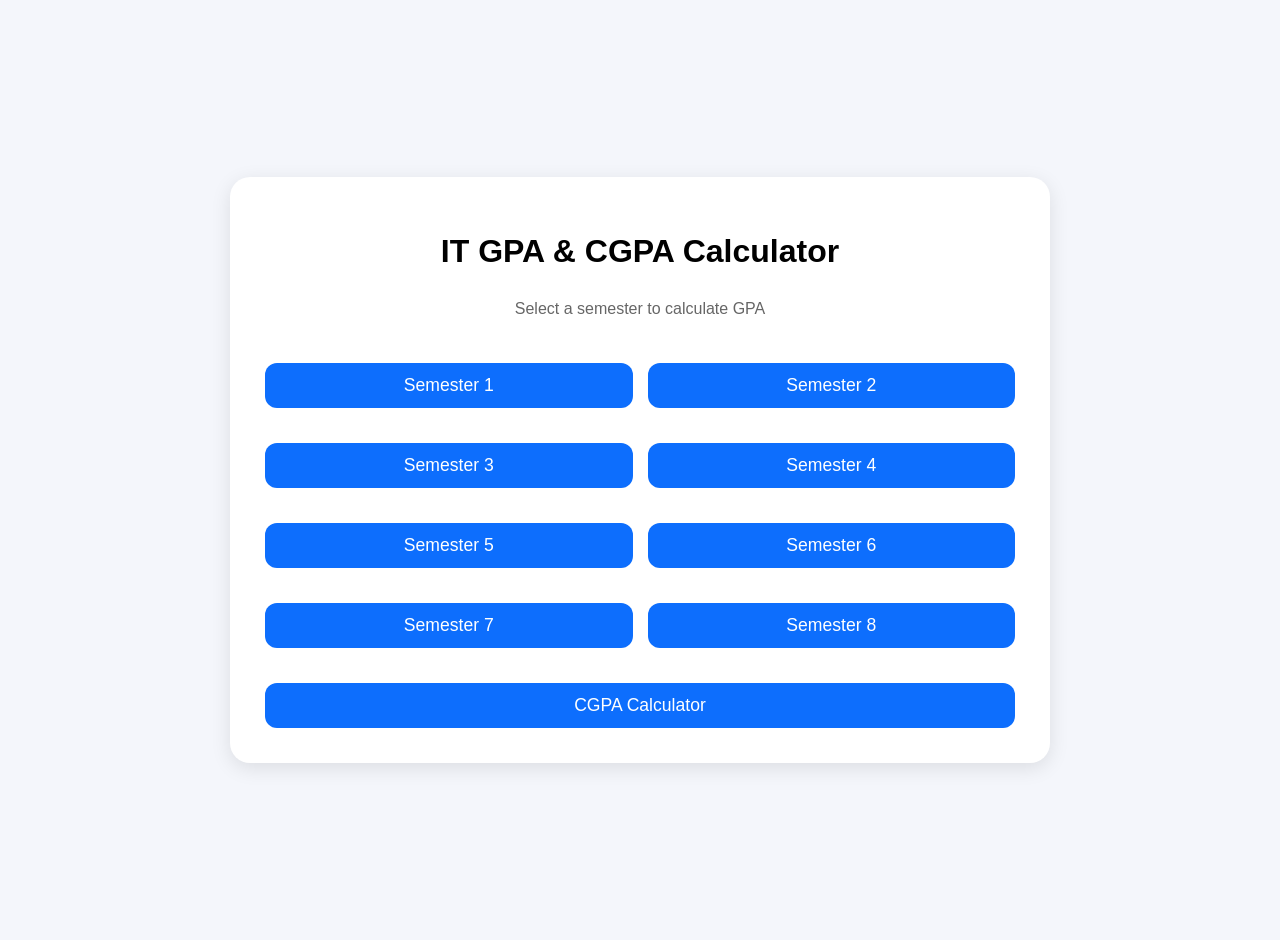
<file: index.html>
<!DOCTYPE html>
<html lang="en">

<head>
    <meta charset="UTF-8">
    <meta name="viewport" content="width=device-width, initial-scale=1.0">
    <title>IT GPA Calculator</title>

    <link rel="stylesheet" href="styles.css">
</head>

<body>

    <div class="gpa-container">

        <div class="gpa-card">

            <h1>IT GPA & CGPA Calculator</h1>

            <p class="subtitle">
                Select a semester to calculate GPA
            </p>

            <div class="button-grid">

                <a href="itsem1.html">
                    <button>Semester 1</button>
                </a>

                <a href="itsem2.html">
                    <button>Semester 2</button>
                </a>

                <a href="itsem3.html">
                    <button>Semester 3</button>
                </a>

                <a href="itsem4.html">
                    <button>Semester 4</button>
                </a>

                <a href="itsem5.html">
                    <button>Semester 5</button>
                </a>

                <a href="itsem6.html">
                    <button>Semester 6</button>
                </a>

                <a href="itsem7.html">
                    <button>Semester 7</button>
                </a>

                <a href="itsem8.html">
                    <button>Semester 8</button>
                </a>

                <a href="overallcgpa.html" class="cgpa-btn">
                    <button>
                        CGPA Calculator
                    </button>
                </a>

            </div>

        </div>

    </div>

</body>

</html>
</file>
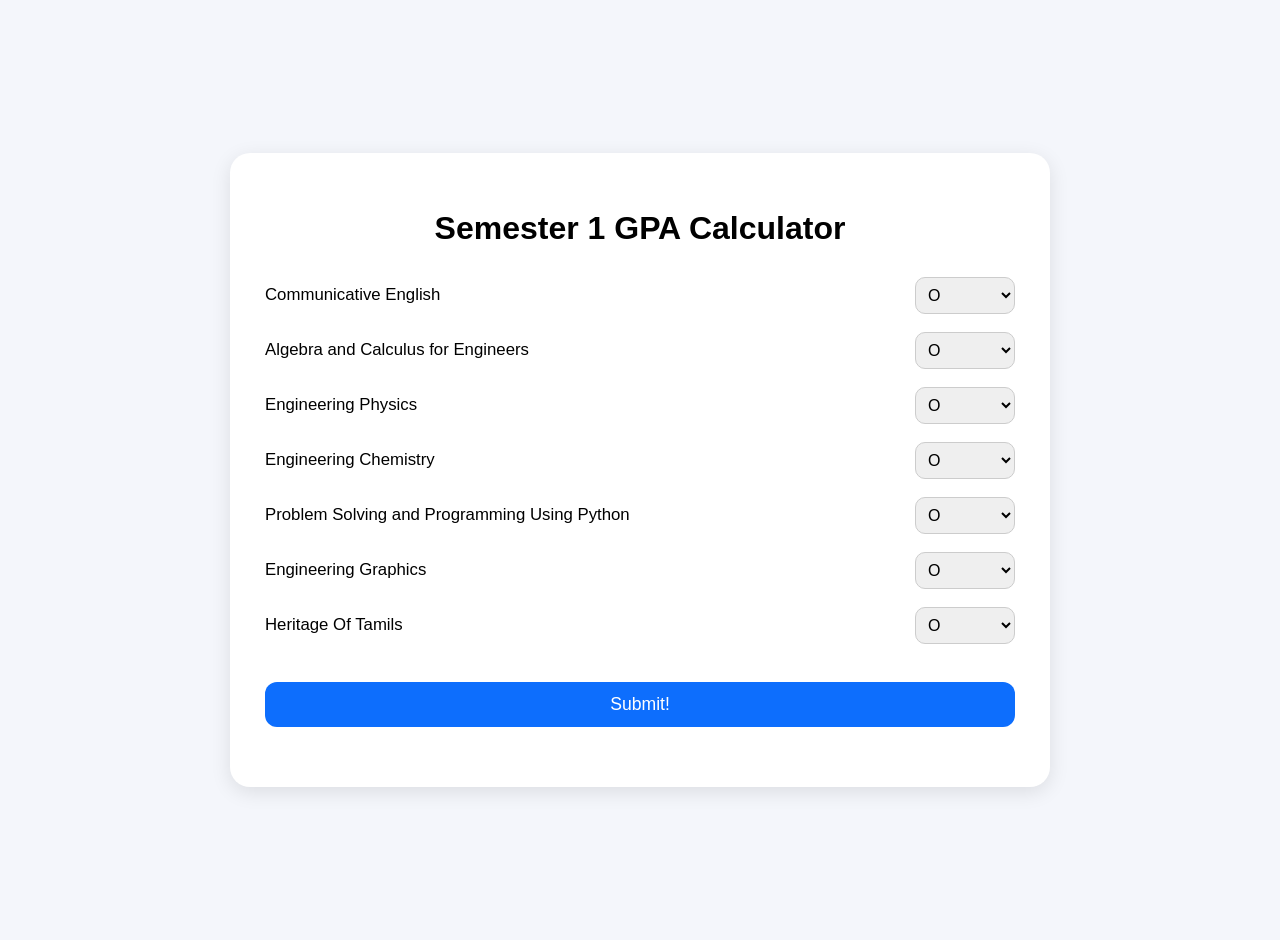
<file: itsem1.html>
<!DOCTYPE html>
<html lang="en">

<head>
  <meta charset="UTF-8">
  <meta name="viewport" content="width=device-width, initial-scale=1.0">
  <title>SEM 1 IT</title>
  <link rel="stylesheet" href="styles.css">
</head>
<body>
  <div class="gpa-container">
    <div class="gpa-card">

      <h1>Semester 1 GPA Calculator</h1>
      <div class="subject-row">

        <label for="ce">Communicative English</label>

        <select name="Comm Eng" id="ce">
          <option value="10">O</option>
          <option value="9">A+</option>
          <option value="8">A</option>
          <option value="7">B+</option>
          <option value="6">B</option>
          <option value="5">C</option>
          <option value="0">U</option>
        </select>
      </div>

      <div class="subject-row">

        <label for="ace">Algebra and Calculus for Engineers</label>

        <select name="Alg Calc" id="ace">
          <option value="10">O</option>
          <option value="9">A+</option>
          <option value="8">A</option>
          <option value="7">B+</option>
          <option value="6">B</option>
          <option value="5">C</option>
          <option value="0">U</option>
        </select>
      </div>

      <div class="subject-row">

        <label for="ep">Engineering Physics</label>

        <select name="Engg Phy" id="ep">
          <option value="10">O</option>
          <option value="9">A+</option>
          <option value="8">A</option>
          <option value="7">B+</option>
          <option value="6">B</option>
          <option value="5">C</option>
          <option value="0">U</option>
        </select>
      </div>

      <div class="subject-row">

        <label for="ec">Engineering Chemistry</label>

        <select name="Engg Chem" id="ec">
          <option value="10">O</option>
          <option value="9">A+</option>
          <option value="8">A</option>
          <option value="7">B+</option>
          <option value="6">B</option>
          <option value="5">C</option>
          <option value="0">U</option>
        </select>
      </div>

      <div class="subject-row">

        <label for="py">Problem Solving and Programming Using Python</label>

        <select name="Prob Py" id="py">
          <option value="10">O</option>
          <option value="9">A+</option>
          <option value="8">A</option>
          <option value="7">B+</option>
          <option value="6">B</option>
          <option value="5">C</option>
          <option value="0">U</option>
        </select>
      </div>

      <div class="subject-row">

        <label for="eg">Engineering Graphics</label>

        <select name="Engg Grap" id="eg">
          <option value="10">O</option>
          <option value="9">A+</option>
          <option value="8">A</option>
          <option value="7">B+</option>
          <option value="6">B</option>
          <option value="5">C</option>
          <option value="0">U</option>
        </select>
      </div>

      <div class="subject-row">

        <label for="tams">Heritage Of Tamils</label>

        <select name="Heritage Tamil" id="tams">
          <option value="10">O</option>
          <option value="9">A+</option>
          <option value="8">A</option>
          <option value="7">B+</option>
          <option value="6">B</option>
          <option value="5">C</option>
          <option value="0">U</option>
        </select>
      </div>
      <button onclick="calculatefunc()">Submit!</button>
      <p id="ans"></p>
    </div>
  </div>
</body>

</html>
<script>
  const itsem1_dict = { 'Communicative English': 3, 'Algebra and Calculus for Engineers': 4, 'Engineering Physics': 4, 'Engineering Chemistry': 4, 'Problem Solving and Programming in Python': 3, 'Engineering Graphics': 3, 'Heritage of Tamils': 1 };
  const grades = { 'O': 10, 'A+': 9, 'A': 8, 'B+': 7, 'B': 6, 'C': 5, 'U': 0 };
  function calculatefunc() {
    const ce = document.getElementById("ce");
    const ce_val = parseInt(ce.value, 10)

    const math = document.getElementById("ace");
    const ace_val = parseInt(math.value, 10)

    const phy = document.getElementById("ep");
    const phy_val = parseInt(phy.value, 10);

    const chem = document.getElementById("ec");
    const chem_val = parseInt(chem.value, 10);

    const python = document.getElementById("py");
    const py_val = parseInt(python.value, 10);

    const eg = document.getElementById("eg");
    const eg_val = parseInt(eg.value, 10);

    const tamil = document.getElementById("tams");
    const tamil_val = parseInt(tamil.value, 10);

    const grades = new Array(ce_val, ace_val, phy_val, chem_val, py_val, eg_val, tamil_val);

    let total_creds = 0;
    let num_creds_rec = 0;
    let i = 0;
    Object.values(itsem1_dict).forEach(function (value, key) {
      total_creds += value;
      num_creds_rec += grades[i] * value;
      i++;
    });
    let cgpa = num_creds_rec / total_creds;
    const myele = document.getElementById("ans");
    myele.innerText = "Your gpa is :" + cgpa.toFixed(3);
  }
</script>
</file>
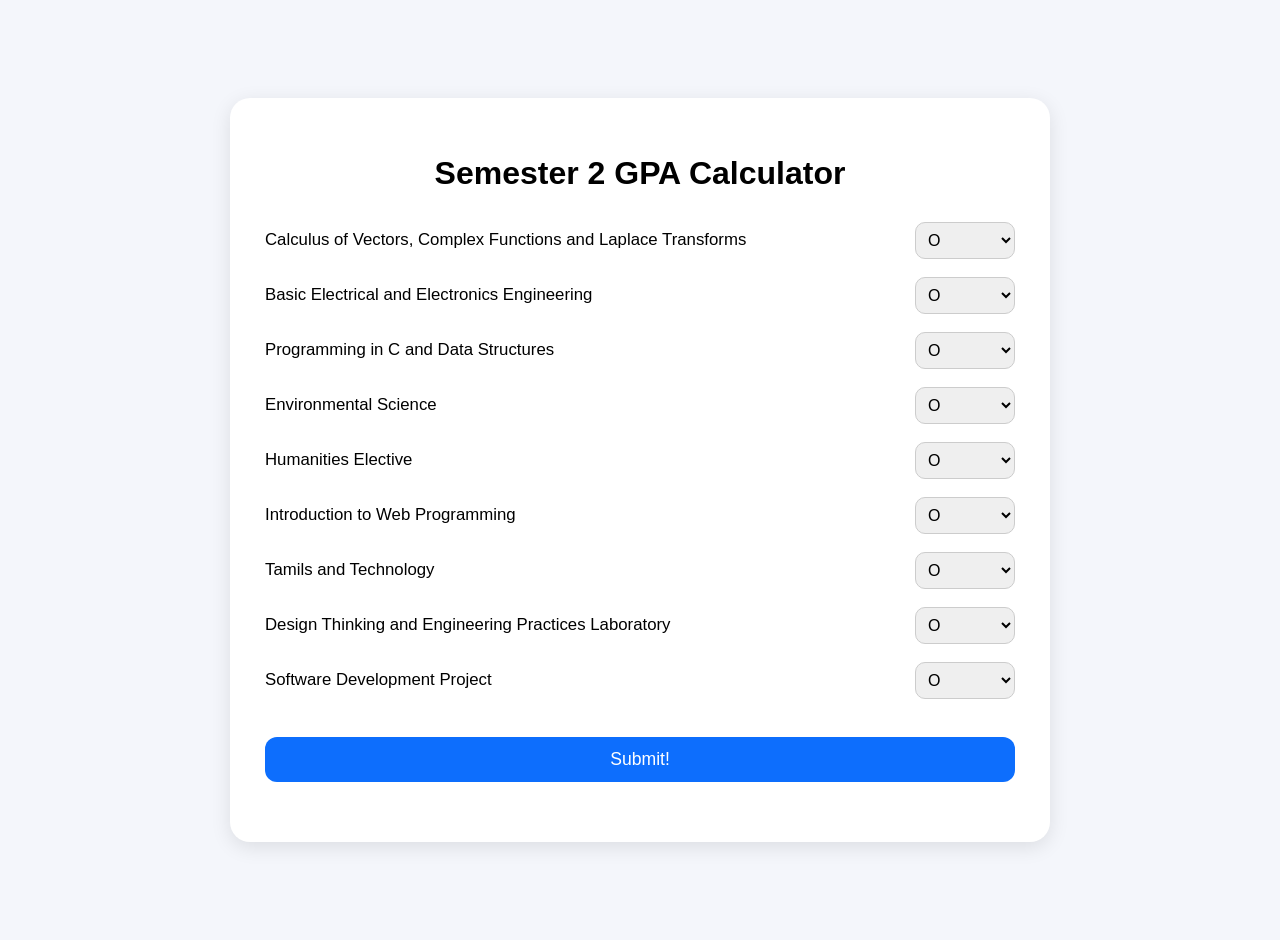
<file: itsem2.html>
<!DOCTYPE html>
<html lang="en">

<head>
    <meta charset="UTF-8">
    <meta name="viewport" content="width=device-width, initial-scale=1.0">
    <title>SEM 2 IT</title>

    <link rel="stylesheet" href="styles.css">
</head>

<body>

    <div class="gpa-container">
        <div class="gpa-card">

            <h1>Semester 2 GPA Calculator</h1>

            <div class="subject-row">
                <label for="calc">
                    Calculus of Vectors, Complex Functions and Laplace Transforms
                </label>

                <select name="Calc Vect" id="calc">
                    <option value="10">O</option>
                    <option value="9">A+</option>
                    <option value="8">A</option>
                    <option value="7">B+</option>
                    <option value="6">B</option>
                    <option value="5">C</option>
                    <option value="0">U</option>
                </select>
            </div>

            <div class="subject-row">
                <label for="beee">
                    Basic Electrical and Electronics Engineering
                </label>

                <select name="BEEE" id="beee">
                    <option value="10">O</option>
                    <option value="9">A+</option>
                    <option value="8">A</option>
                    <option value="7">B+</option>
                    <option value="6">B</option>
                    <option value="5">C</option>
                    <option value="0">U</option>
                </select>
            </div>

            <div class="subject-row">
                <label for="progc">
                    Programming in C and Data Structures
                </label>

                <select name="C and DS" id="progc">
                    <option value="10">O</option>
                    <option value="9">A+</option>
                    <option value="8">A</option>
                    <option value="7">B+</option>
                    <option value="6">B</option>
                    <option value="5">C</option>
                    <option value="0">U</option>
                </select>
            </div>

            <div class="subject-row">
                <label for="evs">
                    Environmental Science
                </label>

                <select name="Envi Sci" id="evs">
                    <option value="10">O</option>
                    <option value="9">A+</option>
                    <option value="8">A</option>
                    <option value="7">B+</option>
                    <option value="6">B</option>
                    <option value="5">C</option>
                    <option value="0">U</option>
                </select>
            </div>

            <div class="subject-row">
                <label for="hume">
                    Humanities Elective
                </label>

                <select name="Elective" id="hume">
                    <option value="10">O</option>
                    <option value="9">A+</option>
                    <option value="8">A</option>
                    <option value="7">B+</option>
                    <option value="6">B</option>
                    <option value="5">C</option>
                    <option value="0">U</option>
                </select>
            </div>

            <div class="subject-row">
                <label for="web">
                    Introduction to Web Programming
                </label>

                <select name="Web Progg" id="web">
                    <option value="10">O</option>
                    <option value="9">A+</option>
                    <option value="8">A</option>
                    <option value="7">B+</option>
                    <option value="6">B</option>
                    <option value="5">C</option>
                    <option value="0">U</option>
                </select>
            </div>

            <div class="subject-row">
                <label for="tams">
                    Tamils and Technology
                </label>

                <select name="Tamils and Techs" id="tams">
                    <option value="10">O</option>
                    <option value="9">A+</option>
                    <option value="8">A</option>
                    <option value="7">B+</option>
                    <option value="6">B</option>
                    <option value="5">C</option>
                    <option value="0">U</option>
                </select>
            </div>

            <div class="subject-row">
                <label for="dtep">
                    Design Thinking and Engineering Practices Laboratory
                </label>

                <select name="dtep lab" id="dtep">
                    <option value="10">O</option>
                    <option value="9">A+</option>
                    <option value="8">A</option>
                    <option value="7">B+</option>
                    <option value="6">B</option>
                    <option value="5">C</option>
                    <option value="0">U</option>
                </select>
            </div>

            <div class="subject-row">
                <label for="sdp">
                    Software Development Project
                </label>

                <select name="SDP Lab" id="sdp">
                    <option value="10">O</option>
                    <option value="9">A+</option>
                    <option value="8">A</option>
                    <option value="7">B+</option>
                    <option value="6">B</option>
                    <option value="5">C</option>
                    <option value="0">U</option>
                </select>
            </div>

            <button onclick="calculatefunc()">
                Submit!
            </button>

            <p id="ans"></p>

        </div>
    </div>

    <script>
        const itsem2_dict = {
            'Calculus of Vectors, Complex Functions and Laplace Transforms': 4,
            'Basic Electrical and Electronics Engineering': 3,
            'Programming in C and Data Structures': 3,
            'Environmental Science': 1,
            'Humanities Elective': 3,
            'Introduction to Web Programming': 3,
            'Tamils and Technology': 1,
            'Design Thinking and Engineering Practices Laboratory': 1.5,
            'Software Development Project': 3.5
        };

        function calculatefunc() {

            const calc = document.getElementById("calc");
            const calc_val = parseInt(calc.value, 10);

            const beee = document.getElementById("beee");
            const beee_val = parseInt(beee.value, 10);

            const progc = document.getElementById("progc");
            const progc_val = parseInt(progc.value, 10);

            const evs = document.getElementById("evs");
            const evs_val = parseInt(evs.value, 10);

            const hume = document.getElementById("hume");
            const hume_val = parseInt(hume.value, 10);

            const web = document.getElementById("web");
            const web_val = parseInt(web.value, 10);

            const tamil = document.getElementById("tams");
            const tamil_val = parseInt(tamil.value, 10);

            const dtep = document.getElementById("dtep");
            const dtep_val = parseInt(dtep.value, 10);

            const sdp = document.getElementById("sdp");
            const sdp_val = parseInt(sdp.value, 10);

            const grades = [
                calc_val,
                beee_val,
                progc_val,
                evs_val,
                hume_val,
                web_val,
                tamil_val,
                dtep_val,
                sdp_val
            ];

            let total_creds = 0;
            let num_creds_rec = 0;
            let i = 0;

            Object.values(itsem2_dict).forEach(function (value) {
                total_creds += value;
                num_creds_rec += grades[i] * value;
                i++;
            });

            let gpa = num_creds_rec / total_creds;

            const myele = document.getElementById("ans");
            myele.innerText = "Your GPA is: " + gpa.toFixed(3);
        }
    </script>

</body>

</html>
</file>
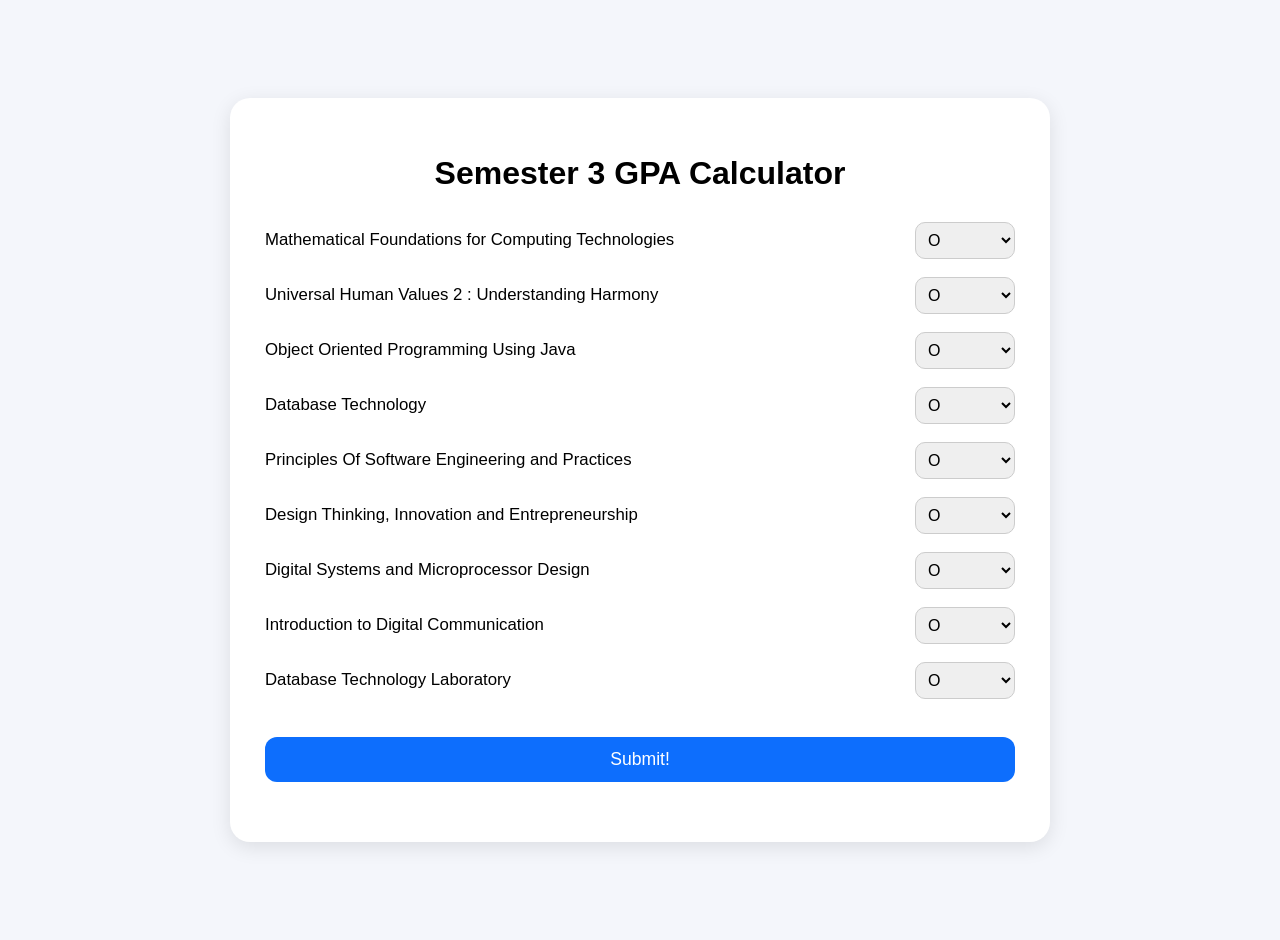
<file: itsem3.html>
<!DOCTYPE html>
<html lang="en">

<head>
    <meta charset="UTF-8">
    <meta name="viewport" content="width=device-width, initial-scale=1.0">
    <title>SEM 3 IT</title>

    <link rel="stylesheet" href="styles.css">
</head>

<body>

    <div class="gpa-container">
        <div class="gpa-card">

            <h1>Semester 3 GPA Calculator</h1>

            <div class="subject-row">
                <label for="math">
                    Mathematical Foundations for Computing Technologies
                </label>

                <select name="discrete maths" id="math">
                    <option value="10">O</option>
                    <option value="9">A+</option>
                    <option value="8">A</option>
                    <option value="7">B+</option>
                    <option value="6">B</option>
                    <option value="5">C</option>
                    <option value="0">U</option>
                </select>
            </div>

            <div class="subject-row">
                <label for="uhv">
                    Universal Human Values 2 : Understanding Harmony
                </label>

                <select name="UHV2" id="uhv">
                    <option value="10">O</option>
                    <option value="9">A+</option>
                    <option value="8">A</option>
                    <option value="7">B+</option>
                    <option value="6">B</option>
                    <option value="5">C</option>
                    <option value="0">U</option>
                </select>
            </div>

            <div class="subject-row">
                <label for="oops">
                    Object Oriented Programming Using Java
                </label>

                <select name="oopjava" id="oops">
                    <option value="10">O</option>
                    <option value="9">A+</option>
                    <option value="8">A</option>
                    <option value="7">B+</option>
                    <option value="6">B</option>
                    <option value="5">C</option>
                    <option value="0">U</option>
                </select>
            </div>

            <div class="subject-row">
                <label for="dbt">
                    Database Technology
                </label>

                <select name="Database" id="dbt">
                    <option value="10">O</option>
                    <option value="9">A+</option>
                    <option value="8">A</option>
                    <option value="7">B+</option>
                    <option value="6">B</option>
                    <option value="5">C</option>
                    <option value="0">U</option>
                </select>
            </div>

            <div class="subject-row">
                <label for="psep">
                    Principles Of Software Engineering and Practices
                </label>

                <select name="princi" id="psep">
                    <option value="10">O</option>
                    <option value="9">A+</option>
                    <option value="8">A</option>
                    <option value="7">B+</option>
                    <option value="6">B</option>
                    <option value="5">C</option>
                    <option value="0">U</option>
                </select>
            </div>

            <div class="subject-row">
                <label for="dtie">
                    Design Thinking, Innovation and Entrepreneurship
                </label>

                <select name="die" id="dtie">
                    <option value="10">O</option>
                    <option value="9">A+</option>
                    <option value="8">A</option>
                    <option value="7">B+</option>
                    <option value="6">B</option>
                    <option value="5">C</option>
                    <option value="0">U</option>
                </select>
            </div>

            <div class="subject-row">
                <label for="dsmd">
                    Digital Systems and Microprocessor Design
                </label>

                <select name="mpmc" id="dsmd">
                    <option value="10">O</option>
                    <option value="9">A+</option>
                    <option value="8">A</option>
                    <option value="7">B+</option>
                    <option value="6">B</option>
                    <option value="5">C</option>
                    <option value="0">U</option>
                </select>
            </div>

            <div class="subject-row">
                <label for="dc">
                    Introduction to Digital Communication
                </label>

                <select name="Introdc" id="dc">
                    <option value="10">O</option>
                    <option value="9">A+</option>
                    <option value="8">A</option>
                    <option value="7">B+</option>
                    <option value="6">B</option>
                    <option value="5">C</option>
                    <option value="0">U</option>
                </select>
            </div>

            <div class="subject-row">
                <label for="dblab">
                    Database Technology Laboratory
                </label>

                <select name="DB Lab" id="dblab">
                    <option value="10">O</option>
                    <option value="9">A+</option>
                    <option value="8">A</option>
                    <option value="7">B+</option>
                    <option value="6">B</option>
                    <option value="5">C</option>
                    <option value="0">U</option>
                </select>
            </div>

            <button onclick="calculatefunc()">
                Submit!
            </button>

            <p id="ans"></p>

        </div>
    </div>

    <script>
        const itsem3_dict = {
            'Mathematical Foundations for Computing Technologies': 3,
            'Universal Human Values 2': 3,
            'Object Oriented Programming Using Java': 3,
            'Database Technology': 3,
            'Principles Of Software Engineering and Practices': 2,
            'Design Thinking, Innovation and Entrepreneurship': 3,
            'Digital Systems and Microprocessor Design': 3,
            'Introduction to Digital Communication': 2,
            'Database Technology Laboratory': 1.5
        };

        function calculatefunc() {

            const math = document.getElementById("math");
            const math_val = parseInt(math.value, 10);

            const uhv = document.getElementById("uhv");
            const uhv_val = parseInt(uhv.value, 10);

            const oops = document.getElementById("oops");
            const oops_val = parseInt(oops.value, 10);

            const dbt = document.getElementById("dbt");
            const dbt_val = parseInt(dbt.value, 10);

            const psep = document.getElementById("psep");
            const psep_val = parseInt(psep.value, 10);

            const dtie = document.getElementById("dtie");
            const dtie_val = parseInt(dtie.value, 10);

            const dsmd = document.getElementById("dsmd");
            const dsmd_val = parseInt(dsmd.value, 10);

            const dc = document.getElementById("dc");
            const dc_val = parseInt(dc.value, 10);

            const dblab = document.getElementById("dblab");
            const dblab_val = parseInt(dblab.value, 10);

            const grades = [
                math_val,
                uhv_val,
                oops_val,
                dbt_val,
                psep_val,
                dtie_val,
                dsmd_val,
                dc_val,
                dblab_val
            ];

            let total_creds = 0;
            let num_creds_rec = 0;
            let i = 0;

            Object.values(itsem3_dict).forEach(function (value) {
                total_creds += value;
                num_creds_rec += grades[i] * value;
                i++;
            });

            let gpa = num_creds_rec / total_creds;

            const myele = document.getElementById("ans");
            myele.innerText = "Your GPA is: " + gpa.toFixed(3);
        }
    </script>

</body>

</html>
</file>
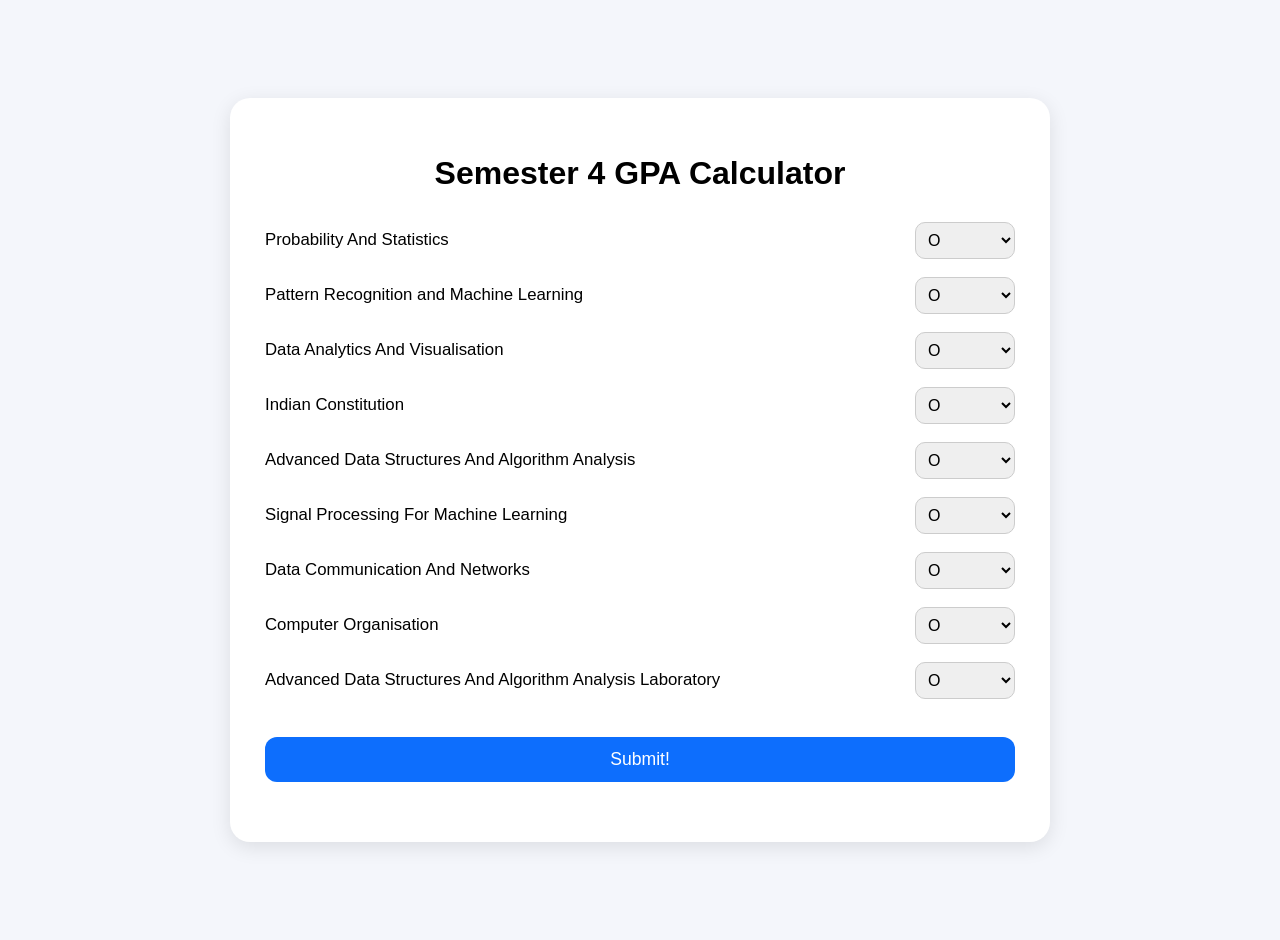
<file: itsem4.html>
<!DOCTYPE html>
<html lang="en">

<head>
    <meta charset="UTF-8">
    <meta name="viewport" content="width=device-width, initial-scale=1.0">
    <title>SEM 4 IT</title>

    <link rel="stylesheet" href="styles.css">
</head>

<body>

    <div class="gpa-container">
        <div class="gpa-card">

            <h1>Semester 4 GPA Calculator</h1>

            <div class="subject-row">
                <label for="math">
                    Probability And Statistics
                </label>

                <select name="probstat" id="math">
                    <option value="10">O</option>
                    <option value="9">A+</option>
                    <option value="8">A</option>
                    <option value="7">B+</option>
                    <option value="6">B</option>
                    <option value="5">C</option>
                    <option value="0">U</option>
                </select>
            </div>

            <div class="subject-row">
                <label for="prml">
                    Pattern Recognition and Machine Learning
                </label>

                <select name="ML" id="prml">
                    <option value="10">O</option>
                    <option value="9">A+</option>
                    <option value="8">A</option>
                    <option value="7">B+</option>
                    <option value="6">B</option>
                    <option value="5">C</option>
                    <option value="0">U</option>
                </select>
            </div>

            <div class="subject-row">
                <label for="dav">
                    Data Analytics And Visualisation
                </label>

                <select name="DS" id="dav">
                    <option value="10">O</option>
                    <option value="9">A+</option>
                    <option value="8">A</option>
                    <option value="7">B+</option>
                    <option value="6">B</option>
                    <option value="5">C</option>
                    <option value="0">U</option>
                </select>
            </div>

            <div class="subject-row">
                <label for="ic">
                    Indian Constitution
                </label>

                <select name="Indianc" id="ic">
                    <option value="10">O</option>
                    <option value="9">A+</option>
                    <option value="8">A</option>
                    <option value="7">B+</option>
                    <option value="6">B</option>
                    <option value="5">C</option>
                    <option value="0">U</option>
                </select>
            </div>

            <div class="subject-row">
                <label for="adsa">
                    Advanced Data Structures And Algorithm Analysis
                </label>

                <select name="DSA" id="adsa">
                    <option value="10">O</option>
                    <option value="9">A+</option>
                    <option value="8">A</option>
                    <option value="7">B+</option>
                    <option value="6">B</option>
                    <option value="5">C</option>
                    <option value="0">U</option>
                </select>
            </div>

            <div class="subject-row">
                <label for="spml">
                    Signal Processing For Machine Learning
                </label>

                <select name="SignalP" id="spml">
                    <option value="10">O</option>
                    <option value="9">A+</option>
                    <option value="8">A</option>
                    <option value="7">B+</option>
                    <option value="6">B</option>
                    <option value="5">C</option>
                    <option value="0">U</option>
                </select>
            </div>

            <div class="subject-row">
                <label for="dcn">
                    Data Communication And Networks
                </label>

                <select name="DCAN" id="dcn">
                    <option value="10">O</option>
                    <option value="9">A+</option>
                    <option value="8">A</option>
                    <option value="7">B+</option>
                    <option value="6">B</option>
                    <option value="5">C</option>
                    <option value="0">U</option>
                </select>
            </div>

            <div class="subject-row">
                <label for="co">
                    Computer Organisation
                </label>

                <select name="Compo" id="co">
                    <option value="10">O</option>
                    <option value="9">A+</option>
                    <option value="8">A</option>
                    <option value="7">B+</option>
                    <option value="6">B</option>
                    <option value="5">C</option>
                    <option value="0">U</option>
                </select>
            </div>

            <div class="subject-row">
                <label for="adsalab">
                    Advanced Data Structures And Algorithm Analysis Laboratory
                </label>

                <select name="ADSA Lab" id="adsalab">
                    <option value="10">O</option>
                    <option value="9">A+</option>
                    <option value="8">A</option>
                    <option value="7">B+</option>
                    <option value="6">B</option>
                    <option value="5">C</option>
                    <option value="0">U</option>
                </select>
            </div>

            <button onclick="calculatefunc()">
                Submit!
            </button>

            <p id="ans"></p>

        </div>
    </div>

    <script>
        const itsem4_dict = {
            'Probability And Statistics': 4,
            'Pattern Recognition and Machine Learning': 3,
            'Data Analytics And Visualisation': 3,
            'Indian Constitution': 1,
            'Advanced Data Structures And Algorithm Analysis': 3,
            'Signal Processing For Machine Learning': 2,
            'Data Communication And Networks': 3,
            'Computer Organisation': 2,
            'Advanced Data Structures And Algorithm Analysis Laboratory': 1.5
        };

        function calculatefunc() {

            const math = document.getElementById("math");
            const math_val = parseInt(math.value, 10);

            const prml = document.getElementById("prml");
            const prml_val = parseInt(prml.value, 10);

            const dav = document.getElementById("dav");
            const dav_val = parseInt(dav.value, 10);

            const ic = document.getElementById("ic");
            const ic_val = parseInt(ic.value, 10);

            const adsa = document.getElementById("adsa");
            const adsa_val = parseInt(adsa.value, 10);

            const spml = document.getElementById("spml");
            const spml_val = parseInt(spml.value, 10);

            const dcn = document.getElementById("dcn");
            const dcn_val = parseInt(dcn.value, 10);

            const co = document.getElementById("co");
            const co_val = parseInt(co.value, 10);

            const adsalab = document.getElementById("adsalab");
            const adsalab_val = parseInt(adsalab.value, 10);

            const grades = [
                math_val,
                prml_val,
                dav_val,
                ic_val,
                adsa_val,
                spml_val,
                dcn_val,
                co_val,
                adsalab_val
            ];

            let total_creds = 0;
            let num_creds_rec = 0;
            let i = 0;

            Object.values(itsem4_dict).forEach(function (value) {
                total_creds += value;
                num_creds_rec += grades[i] * value;
                i++;
            });

            let gpa = num_creds_rec / total_creds;

            const myele = document.getElementById("ans");
            myele.innerText = "Your GPA is: " + gpa.toFixed(3);
        }
    </script>

</body>

</html>
</file>
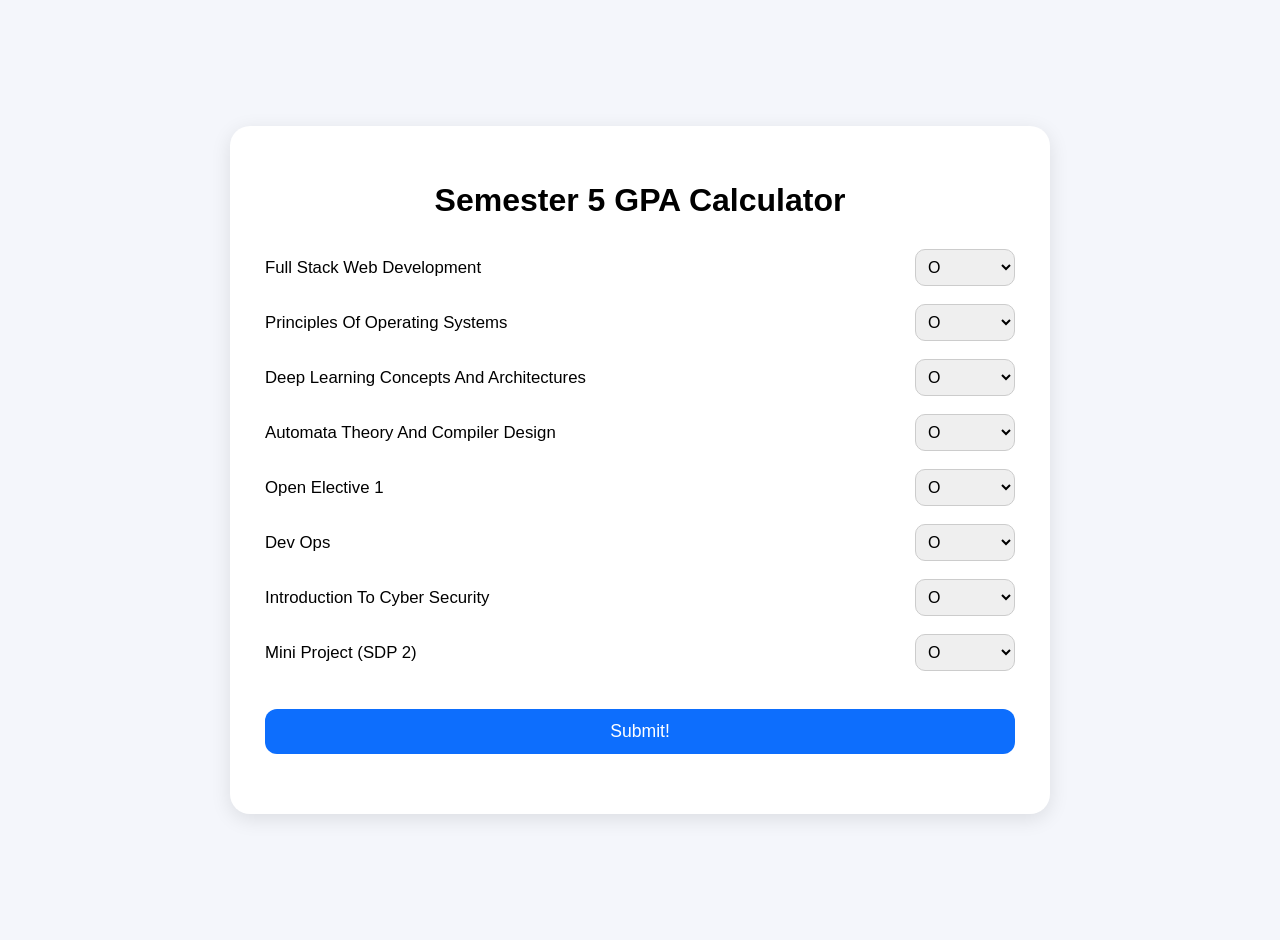
<file: itsem5.html>
<!DOCTYPE html>
<html lang="en">

<head>
    <meta charset="UTF-8">
    <meta name="viewport" content="width=device-width, initial-scale=1.0">
    <title>SEM 5 IT</title>

    <link rel="stylesheet" href="styles.css">
</head>

<body>

    <div class="gpa-container">
        <div class="gpa-card">

            <h1>Semester 5 GPA Calculator</h1>

            <div class="subject-row">
                <label for="wbd">
                    Full Stack Web Development
                </label>

                <select name="Full Stack Web Development" id="wbd">
                    <option value="10">O</option>
                    <option value="9">A+</option>
                    <option value="8">A</option>
                    <option value="7">B+</option>
                    <option value="6">B</option>
                    <option value="5">C</option>
                    <option value="0">U</option>
                </select>
            </div>

            <div class="subject-row">
                <label for="poos">
                    Principles Of Operating Systems
                </label>

                <select name="Principles Of Operating Systems" id="poos">
                    <option value="10">O</option>
                    <option value="9">A+</option>
                    <option value="8">A</option>
                    <option value="7">B+</option>
                    <option value="6">B</option>
                    <option value="5">C</option>
                    <option value="0">U</option>
                </select>
            </div>

            <div class="subject-row">
                <label for="dlc">
                    Deep Learning Concepts And Architectures
                </label>

                <select name="Deep Learning Concepts And Architectures" id="dlc">
                    <option value="10">O</option>
                    <option value="9">A+</option>
                    <option value="8">A</option>
                    <option value="7">B+</option>
                    <option value="6">B</option>
                    <option value="5">C</option>
                    <option value="0">U</option>
                </select>
            </div>

            <div class="subject-row">
                <label for="atcd">
                    Automata Theory And Compiler Design
                </label>

                <select name="Automata Theory And Compiler Design" id="atcd">
                    <option value="10">O</option>
                    <option value="9">A+</option>
                    <option value="8">A</option>
                    <option value="7">B+</option>
                    <option value="6">B</option>
                    <option value="5">C</option>
                    <option value="0">U</option>
                </select>
            </div>

            <div class="subject-row">
                <label for="oe">
                    Open Elective 1
                </label>

                <select name="Open Elective 1" id="oe">
                    <option value="10">O</option>
                    <option value="9">A+</option>
                    <option value="8">A</option>
                    <option value="7">B+</option>
                    <option value="6">B</option>
                    <option value="5">C</option>
                    <option value="0">U</option>
                </select>
            </div>

            <div class="subject-row">
                <label for="devo">
                    Dev Ops
                </label>

                <select name="Dev Ops" id="devo">
                    <option value="10">O</option>
                    <option value="9">A+</option>
                    <option value="8">A</option>
                    <option value="7">B+</option>
                    <option value="6">B</option>
                    <option value="5">C</option>
                    <option value="0">U</option>
                </select>
            </div>

            <div class="subject-row">
                <label for="ics">
                    Introduction To Cyber Security
                </label>

                <select name="Introduction To Cyber Security" id="ics">
                    <option value="10">O</option>
                    <option value="9">A+</option>
                    <option value="8">A</option>
                    <option value="7">B+</option>
                    <option value="6">B</option>
                    <option value="5">C</option>
                    <option value="0">U</option>
                </select>
            </div>

            <div class="subject-row">
                <label for="sdp">
                    Mini Project (SDP 2)
                </label>

                <select name="Mini Project" id="sdp">
                    <option value="10">O</option>
                    <option value="9">A+</option>
                    <option value="8">A</option>
                    <option value="7">B+</option>
                    <option value="6">B</option>
                    <option value="5">C</option>
                    <option value="0">U</option>
                </select>
            </div>

            <button onclick="calculatefunc()">
                Submit!
            </button>

            <p id="ans"></p>

        </div>
    </div>

    <script>
        const itsem5_dict = {
            'Full Stack Web Development': 3,
            'Principles Of Operating Systems': 3,
            'Deep Learning Concepts And Architectures': 3,
            'Automata Theory And Compiler Design': 3,
            'Open Elective 1': 3,
            'Dev Ops': 1,
            'Introduction To Cyber Security': 1,
            'Mini Project (SDP 2)': 3
        };

        function calculatefunc() {

            const wbd = document.getElementById("wbd");
            const wbd_val = parseInt(wbd.value, 10);

            const poos = document.getElementById("poos");
            const poos_val = parseInt(poos.value, 10);

            const dlc = document.getElementById("dlc");
            const dlc_val = parseInt(dlc.value, 10);

            const atcd = document.getElementById("atcd");
            const atcd_val = parseInt(atcd.value, 10);

            const oe = document.getElementById("oe");
            const oe_val = parseInt(oe.value, 10);

            const devo = document.getElementById("devo");
            const devo_val = parseInt(devo.value, 10);

            const ics = document.getElementById("ics");
            const ics_val = parseInt(ics.value, 10);

            const sdp = document.getElementById("sdp");
            const sdp_val = parseInt(sdp.value, 10);

            const grades = [
                wbd_val,
                poos_val,
                dlc_val,
                atcd_val,
                oe_val,
                devo_val,
                ics_val,
                sdp_val
            ];

            let total_creds = 0;
            let num_creds_rec = 0;
            let i = 0;

            Object.values(itsem5_dict).forEach(function (value) {
                total_creds += value;
                num_creds_rec += grades[i] * value;
                i++;
            });

            let gpa = num_creds_rec / total_creds;

            const myele = document.getElementById("ans");
            myele.innerText = "Your GPA is: " + gpa.toFixed(3);
        }
    </script>

</body>

</html>
</file>
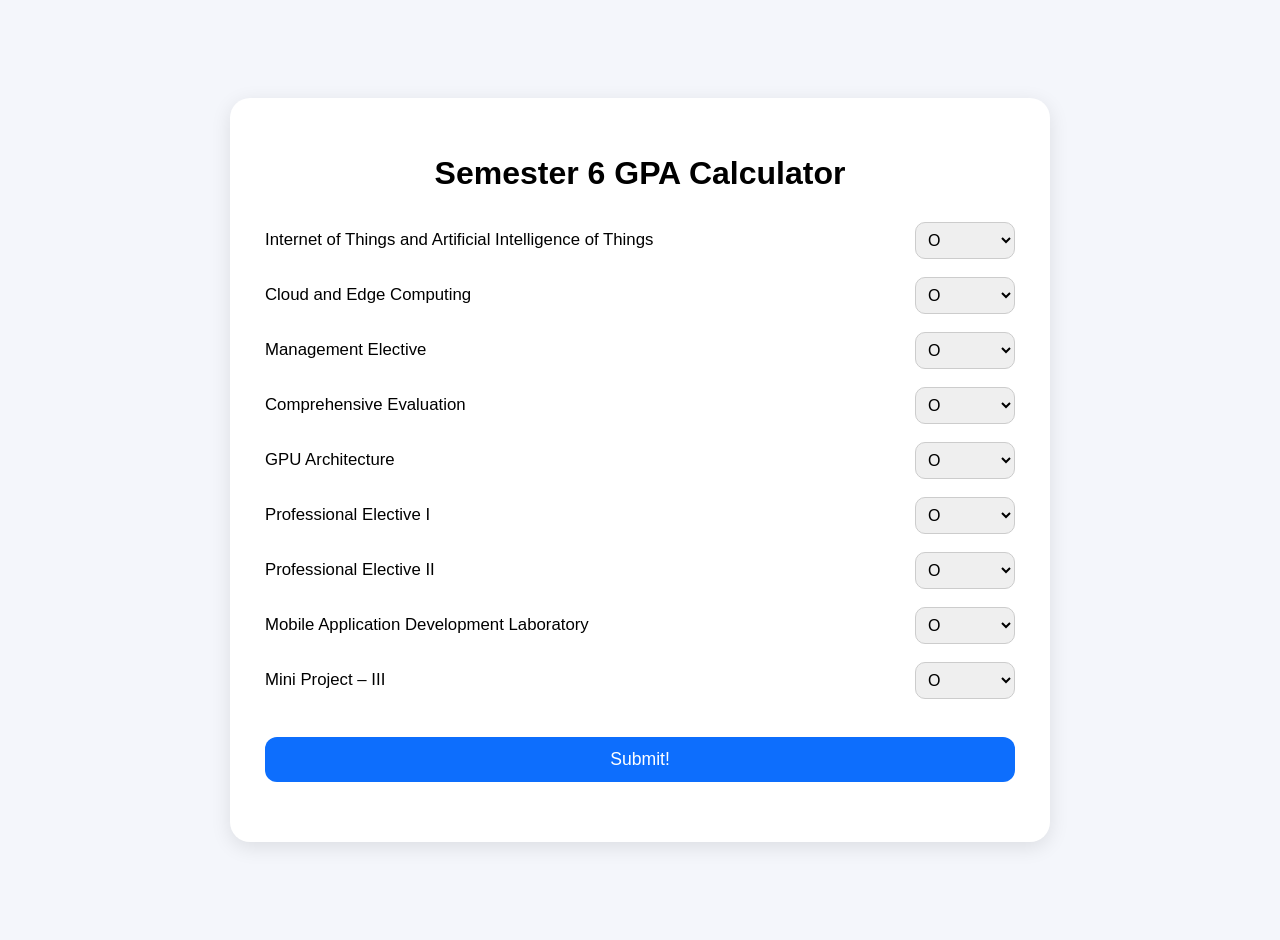
<file: itsem6.html>
<!DOCTYPE html>
<html lang="en">

<head>
    <meta charset="UTF-8">
    <meta name="viewport" content="width=device-width, initial-scale=1.0">
    <title>SEM 6 IT</title>

    <link rel="stylesheet" href="styles.css">
</head>

<body>

    <div class="gpa-container">
        <div class="gpa-card">

            <h1>Semester 6 GPA Calculator</h1>

            <div class="subject-row">
                <label for="iot">
                    Internet of Things and Artificial Intelligence of Things
                </label>

                <select name="IoT AIoT" id="iot">
                    <option value="10">O</option>
                    <option value="9">A+</option>
                    <option value="8">A</option>
                    <option value="7">B+</option>
                    <option value="6">B</option>
                    <option value="5">C</option>
                    <option value="0">U</option>
                </select>
            </div>

            <div class="subject-row">
                <label for="cloud">
                    Cloud and Edge Computing
                </label>

                <select name="Cloud Computing" id="cloud">
                    <option value="10">O</option>
                    <option value="9">A+</option>
                    <option value="8">A</option>
                    <option value="7">B+</option>
                    <option value="6">B</option>
                    <option value="5">C</option>
                    <option value="0">U</option>
                </select>
            </div>

            <div class="subject-row">
                <label for="manage">
                    Management Elective
                </label>

                <select name="Management Elective" id="manage">
                    <option value="10">O</option>
                    <option value="9">A+</option>
                    <option value="8">A</option>
                    <option value="7">B+</option>
                    <option value="6">B</option>
                    <option value="5">C</option>
                    <option value="0">U</option>
                </select>
            </div>

            <div class="subject-row">
                <label for="comp">
                    Comprehensive Evaluation
                </label>

                <select name="Comprehensive Evaluation" id="comp">
                    <option value="10">O</option>
                    <option value="9">A+</option>
                    <option value="8">A</option>
                    <option value="7">B+</option>
                    <option value="6">B</option>
                    <option value="5">C</option>
                    <option value="0">U</option>
                </select>
            </div>

            <div class="subject-row">
                <label for="gpu">
                    GPU Architecture
                </label>

                <select name="GPU Architecture" id="gpu">
                    <option value="10">O</option>
                    <option value="9">A+</option>
                    <option value="8">A</option>
                    <option value="7">B+</option>
                    <option value="6">B</option>
                    <option value="5">C</option>
                    <option value="0">U</option>
                </select>
            </div>

            <div class="subject-row">
                <label for="pe1">
                    Professional Elective I
                </label>

                <select name="Professional Elective 1" id="pe1">
                    <option value="10">O</option>
                    <option value="9">A+</option>
                    <option value="8">A</option>
                    <option value="7">B+</option>
                    <option value="6">B</option>
                    <option value="5">C</option>
                    <option value="0">U</option>
                </select>
            </div>

            <div class="subject-row">
                <label for="pe2">
                    Professional Elective II
                </label>

                <select name="Professional Elective 2" id="pe2">
                    <option value="10">O</option>
                    <option value="9">A+</option>
                    <option value="8">A</option>
                    <option value="7">B+</option>
                    <option value="6">B</option>
                    <option value="5">C</option>
                    <option value="0">U</option>
                </select>
            </div>

            <div class="subject-row">
                <label for="madlab">
                    Mobile Application Development Laboratory
                </label>

                <select name="MAD Lab" id="madlab">
                    <option value="10">O</option>
                    <option value="9">A+</option>
                    <option value="8">A</option>
                    <option value="7">B+</option>
                    <option value="6">B</option>
                    <option value="5">C</option>
                    <option value="0">U</option>
                </select>
            </div>

            <div class="subject-row">
                <label for="mini3">
                    Mini Project – III
                </label>

                <select name="Mini Project 3" id="mini3">
                    <option value="10">O</option>
                    <option value="9">A+</option>
                    <option value="8">A</option>
                    <option value="7">B+</option>
                    <option value="6">B</option>
                    <option value="5">C</option>
                    <option value="0">U</option>
                </select>
            </div>

            <button onclick="calculatefunc()">
                Submit!
            </button>

            <p id="ans"></p>

        </div>
    </div>

    <script>
        const itsem6_dict = {
            'Internet of Things and Artificial Intelligence of Things': 3,
            'Cloud and Edge Computing': 3,
            'Management Elective': 3,
            'Comprehensive Evaluation': 1,
            'GPU Architecture': 1,
            'Professional Elective I': 3,
            'Professional Elective II': 3,
            'Mobile Application Development Laboratory': 2,
            'Mini Project – III': 3
        };

        function calculatefunc() {

            const iot_val = parseInt(document.getElementById("iot").value, 10);
            const cloud_val = parseInt(document.getElementById("cloud").value, 10);
            const manage_val = parseInt(document.getElementById("manage").value, 10);
            const comp_val = parseInt(document.getElementById("comp").value, 10);
            const gpu_val = parseInt(document.getElementById("gpu").value, 10);
            const pe1_val = parseInt(document.getElementById("pe1").value, 10);
            const pe2_val = parseInt(document.getElementById("pe2").value, 10);
            const madlab_val = parseInt(document.getElementById("madlab").value, 10);
            const mini3_val = parseInt(document.getElementById("mini3").value, 10);

            const grades = [
                iot_val,
                cloud_val,
                manage_val,
                comp_val,
                gpu_val,
                pe1_val,
                pe2_val,
                madlab_val,
                mini3_val
            ];

            let total_creds = 0;
            let num_creds_rec = 0;
            let i = 0;

            Object.values(itsem6_dict).forEach(function (value) {
                total_creds += value;
                num_creds_rec += grades[i] * value;
                i++;
            });

            let gpa = num_creds_rec / total_creds;

            const myele = document.getElementById("ans");
            myele.innerText = "Your GPA is: " + gpa.toFixed(3);
        }
    </script>

</body>

</html>
</file>
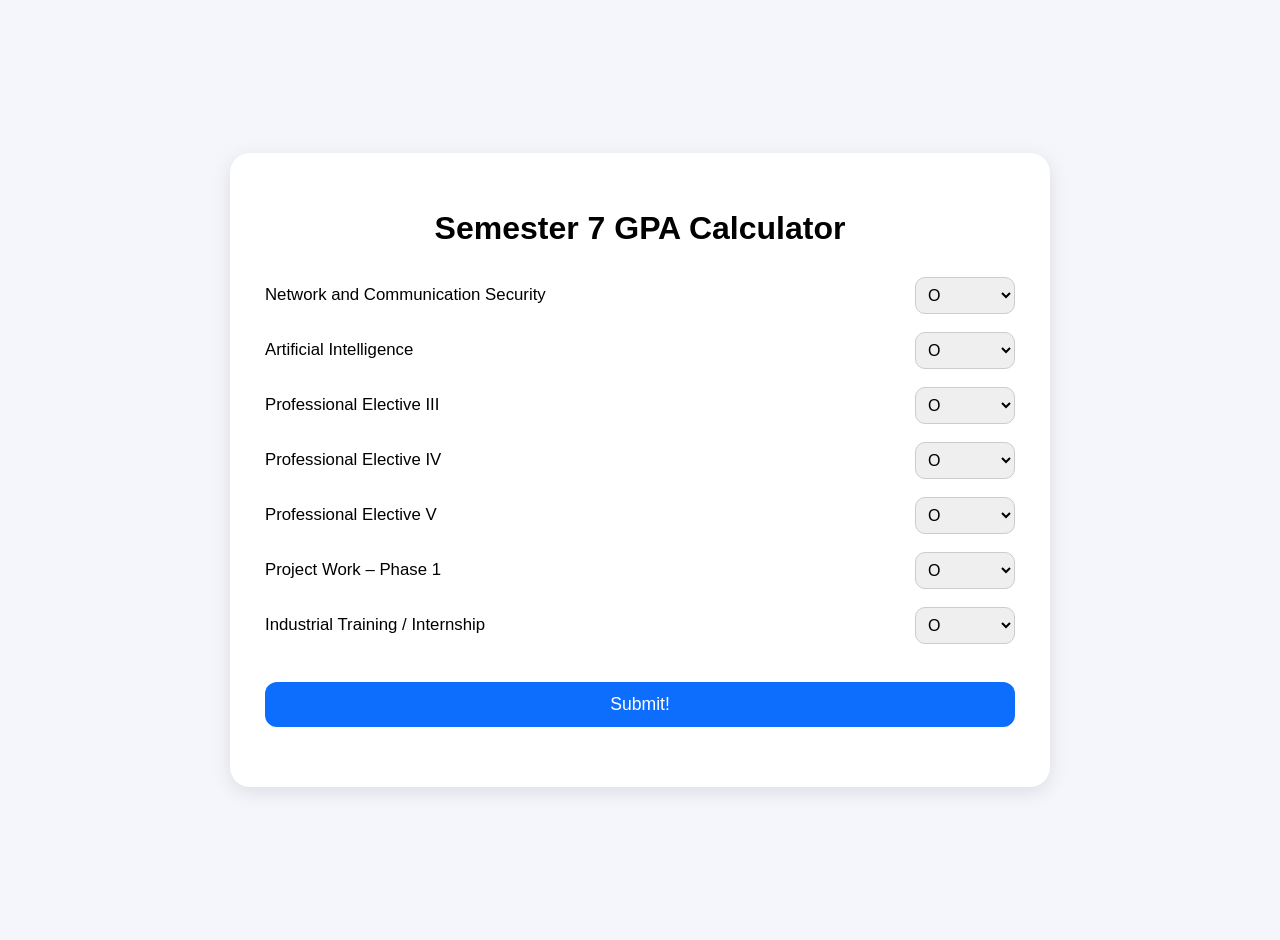
<file: itsem7.html>
<!DOCTYPE html>
<html lang="en">

<head>
    <meta charset="UTF-8">
    <meta name="viewport" content="width=device-width, initial-scale=1.0">
    <title>SEM 7 IT</title>

    <link rel="stylesheet" href="styles.css">
</head>

<body>

    <div class="gpa-container">
        <div class="gpa-card">

            <h1>Semester 7 GPA Calculator</h1>

            <div class="subject-row">
                <label for="ncs">
                    Network and Communication Security
                </label>

                <select name="Network Security" id="ncs">
                    <option value="10">O</option>
                    <option value="9">A+</option>
                    <option value="8">A</option>
                    <option value="7">B+</option>
                    <option value="6">B</option>
                    <option value="5">C</option>
                    <option value="0">U</option>
                </select>
            </div>

            <div class="subject-row">
                <label for="ai">
                    Artificial Intelligence
                </label>

                <select name="Artificial Intelligence" id="ai">
                    <option value="10">O</option>
                    <option value="9">A+</option>
                    <option value="8">A</option>
                    <option value="7">B+</option>
                    <option value="6">B</option>
                    <option value="5">C</option>
                    <option value="0">U</option>
                </select>
            </div>

            <div class="subject-row">
                <label for="pe3">
                    Professional Elective III
                </label>

                <select name="Professional Elective 3" id="pe3">
                    <option value="10">O</option>
                    <option value="9">A+</option>
                    <option value="8">A</option>
                    <option value="7">B+</option>
                    <option value="6">B</option>
                    <option value="5">C</option>
                    <option value="0">U</option>
                </select>
            </div>

            <div class="subject-row">
                <label for="pe4">
                    Professional Elective IV
                </label>

                <select name="Professional Elective 4" id="pe4">
                    <option value="10">O</option>
                    <option value="9">A+</option>
                    <option value="8">A</option>
                    <option value="7">B+</option>
                    <option value="6">B</option>
                    <option value="5">C</option>
                    <option value="0">U</option>
                </select>
            </div>

            <div class="subject-row">
                <label for="pe5">
                    Professional Elective V
                </label>

                <select name="Professional Elective 5" id="pe5">
                    <option value="10">O</option>
                    <option value="9">A+</option>
                    <option value="8">A</option>
                    <option value="7">B+</option>
                    <option value="6">B</option>
                    <option value="5">C</option>
                    <option value="0">U</option>
                </select>
            </div>

            <div class="subject-row">
                <label for="project1">
                    Project Work – Phase 1
                </label>

                <select name="Project Work Phase 1" id="project1">
                    <option value="10">O</option>
                    <option value="9">A+</option>
                    <option value="8">A</option>
                    <option value="7">B+</option>
                    <option value="6">B</option>
                    <option value="5">C</option>
                    <option value="0">U</option>
                </select>
            </div>

            <div class="subject-row">
                <label for="internship">
                    Industrial Training / Internship
                </label>

                <select name="Internship" id="internship">
                    <option value="10">O</option>
                    <option value="9">A+</option>
                    <option value="8">A</option>
                    <option value="7">B+</option>
                    <option value="6">B</option>
                    <option value="5">C</option>
                    <option value="0">U</option>
                </select>
            </div>

            <button onclick="calculatefunc()">
                Submit!
            </button>

            <p id="ans"></p>

        </div>
    </div>

    <script>
        const itsem7_dict = {
            'Network and Communication Security': 3,
            'Artificial Intelligence': 3,
            'Professional Elective III': 3,
            'Professional Elective IV': 3,
            'Professional Elective V': 3,
            'Project Work – Phase 1': 3,
            'Industrial Training / Internship': 2
        };

        function calculatefunc() {

            const ncs_val = parseInt(document.getElementById("ncs").value, 10);
            const ai_val = parseInt(document.getElementById("ai").value, 10);
            const pe3_val = parseInt(document.getElementById("pe3").value, 10);
            const pe4_val = parseInt(document.getElementById("pe4").value, 10);
            const pe5_val = parseInt(document.getElementById("pe5").value, 10);
            const project1_val = parseInt(document.getElementById("project1").value, 10);
            const internship_val = parseInt(document.getElementById("internship").value, 10);

            const grades = [
                ncs_val,
                ai_val,
                pe3_val,
                pe4_val,
                pe5_val,
                project1_val,
                internship_val
            ];

            let total_creds = 0;
            let num_creds_rec = 0;
            let i = 0;

            Object.values(itsem7_dict).forEach(function (value) {
                total_creds += value;
                num_creds_rec += grades[i] * value;
                i++;
            });

            let gpa = num_creds_rec / total_creds;

            const myele = document.getElementById("ans");
            myele.innerText = "Your GPA is: " + gpa.toFixed(3);
        }
    </script>

</body>

</html>
</file>
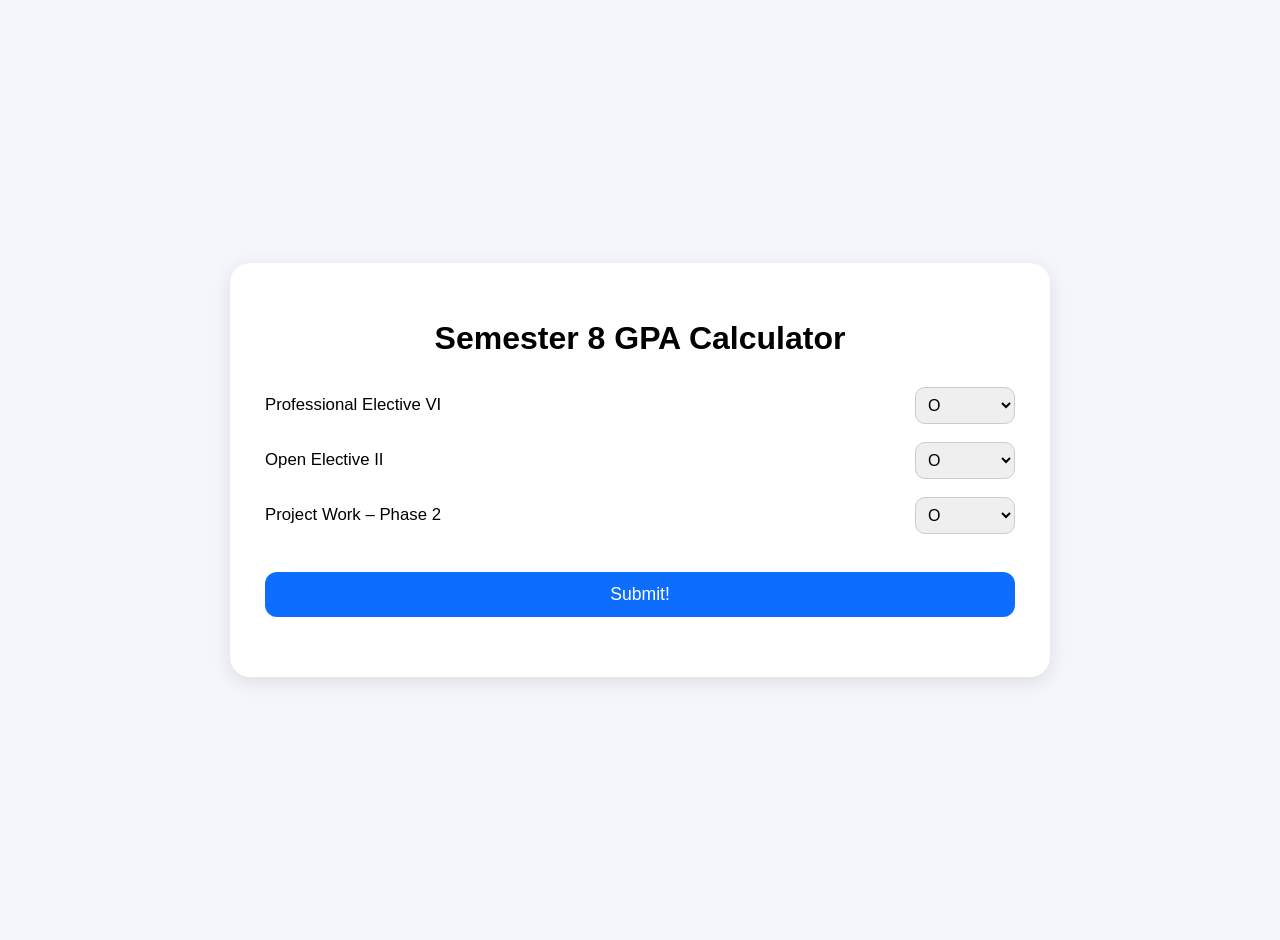
<file: itsem8.html>
<!DOCTYPE html>
<html lang="en">

<head>
    <meta charset="UTF-8">
    <meta name="viewport" content="width=device-width, initial-scale=1.0">
    <title>SEM 8 IT</title>

    <link rel="stylesheet" href="styles.css">
</head>

<body>

    <div class="gpa-container">
        <div class="gpa-card">

            <h1>Semester 8 GPA Calculator</h1>

            <div class="subject-row">
                <label for="pe6">
                    Professional Elective VI
                </label>

                <select name="Professional Elective 6" id="pe6">
                    <option value="10">O</option>
                    <option value="9">A+</option>
                    <option value="8">A</option>
                    <option value="7">B+</option>
                    <option value="6">B</option>
                    <option value="5">C</option>
                    <option value="0">U</option>
                </select>
            </div>

            <div class="subject-row">
                <label for="oe2">
                    Open Elective II
                </label>

                <select name="Open Elective 2" id="oe2">
                    <option value="10">O</option>
                    <option value="9">A+</option>
                    <option value="8">A</option>
                    <option value="7">B+</option>
                    <option value="6">B</option>
                    <option value="5">C</option>
                    <option value="0">U</option>
                </select>
            </div>

            <div class="subject-row">
                <label for="project2">
                    Project Work – Phase 2
                </label>

                <select name="Project Work Phase 2" id="project2">
                    <option value="10">O</option>
                    <option value="9">A+</option>
                    <option value="8">A</option>
                    <option value="7">B+</option>
                    <option value="6">B</option>
                    <option value="5">C</option>
                    <option value="0">U</option>
                </select>
            </div>

            <button onclick="calculatefunc()">
                Submit!
            </button>

            <p id="ans"></p>

        </div>
    </div>

    <script>
        const itsem8_dict = {
            'Professional Elective VI': 3,
            'Open Elective II': 3,
            'Project Work – Phase 2': 8
        };

        function calculatefunc() {

            const pe6_val = parseInt(document.getElementById("pe6").value, 10);
            const oe2_val = parseInt(document.getElementById("oe2").value, 10);
            const project2_val = parseInt(document.getElementById("project2").value, 10);

            const grades = [
                pe6_val,
                oe2_val,
                project2_val
            ];

            let total_creds = 0;
            let num_creds_rec = 0;
            let i = 0;

            Object.values(itsem8_dict).forEach(function (value) {
                total_creds += value;
                num_creds_rec += grades[i] * value;
                i++;
            });

            let gpa = num_creds_rec / total_creds;

            const myele = document.getElementById("ans");
            myele.innerText = "Your GPA is: " + gpa.toFixed(3);
        }
    </script>

</body>

</html>
</file>
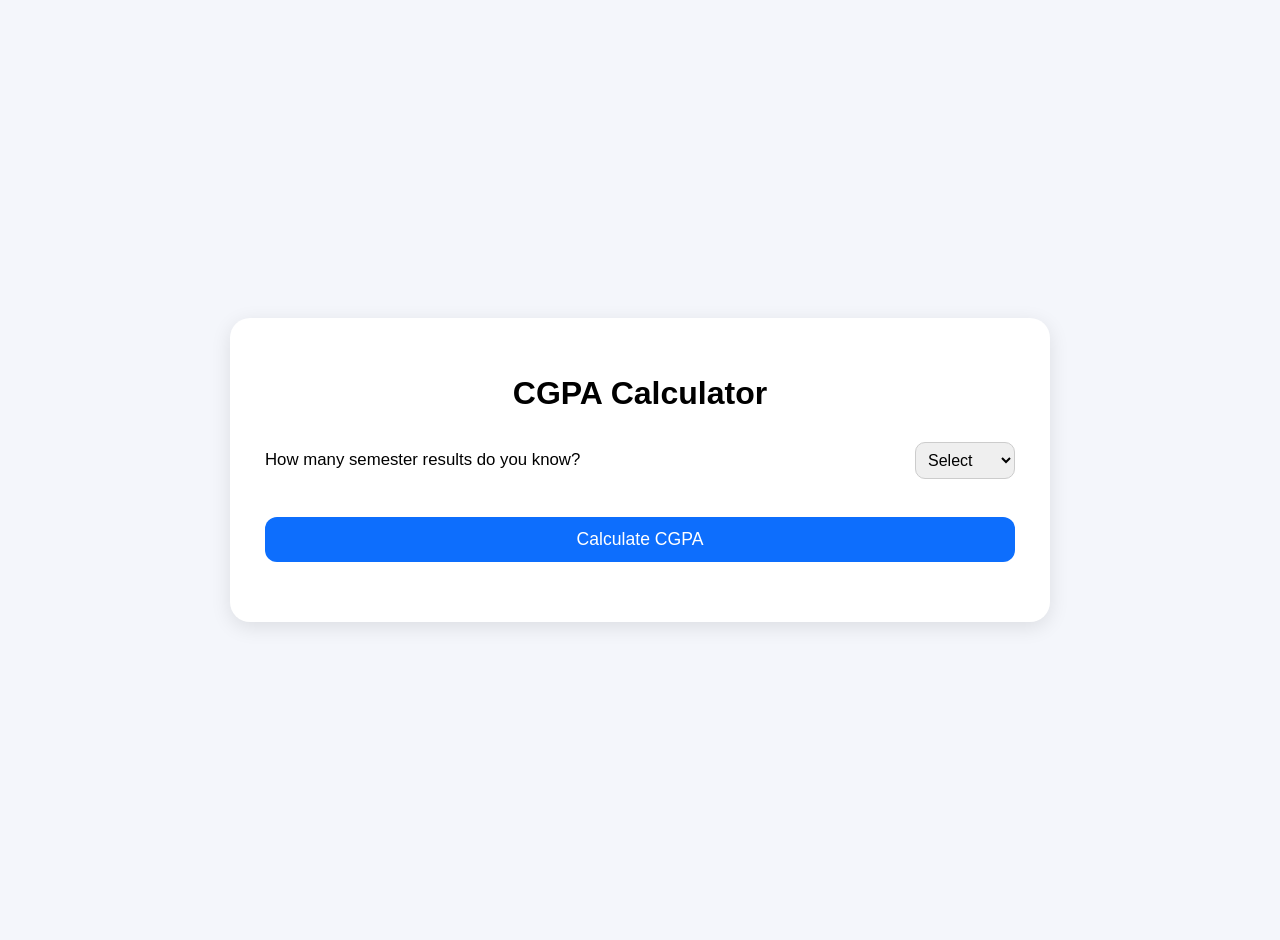
<file: overallcgpa.html>
<!DOCTYPE html>
<html lang="en">

<head>
    <meta charset="UTF-8">
    <meta name="viewport" content="width=device-width, initial-scale=1.0">
    <title>CGPA Calculator</title>

    <link rel="stylesheet" href="styles.css">
</head>

<body>

    <div class="gpa-container">
        <div class="gpa-card">

            <h1>CGPA Calculator</h1>

            <div class="subject-row">
                <label for="semCount">
                    How many semester results do you know?
                </label>

                <select id="semCount" onchange="generateInputs()">
                    <option value="">Select</option>
                    <option value="1">1 Semester</option>
                    <option value="2">2 Semesters</option>
                    <option value="3">3 Semesters</option>
                    <option value="4">4 Semesters</option>
                    <option value="5">5 Semesters</option>
                    <option value="6">6 Semesters</option>
                    <option value="7">7 Semesters</option>
                    <option value="8">8 Semesters</option>
                </select>
            </div>

            <div id="semesterInputs"></div>

            <button onclick="calculateCGPA()">
                Calculate CGPA
            </button>

            <p id="ans"></p>

        </div>
    </div>

    <script>

        // Credits per semester
        const semesterCredits = [
            22,    // Sem 1
            23,    // Sem 2
            23.5,  // Sem 3
            22.5,  // Sem 4
            20,    // Sem 5
            22,    // Sem 6
            20,    // Sem 7
            14     // Sem 8
        ];

        function generateInputs() {

            const semCount =
                parseInt(document.getElementById("semCount").value);

            const container =
                document.getElementById("semesterInputs");

            container.innerHTML = "";

            for (let i = 1; i <= semCount; i++) {

                container.innerHTML += `
                    <div class="subject-row">
                        <label for="sem${i}">
                            Semester ${i} GPA
                        </label>

                        <input
                            type="number"
                            id="sem${i}"
                            min="0"
                            max="10"
                            step="0.001"
                            placeholder="Enter GPA"
                        >
                    </div>
                `;
            }
        }

        function calculateCGPA() {

            const semCount =
                parseInt(document.getElementById("semCount").value);

            if (!semCount) {
                alert("Please select number of semesters.");
                return;
            }

            let weightedTotal = 0;
            let totalCredits = 0;

            for (let i = 1; i <= semCount; i++) {

                const gpaInput =
                    document.getElementById(`sem${i}`);

                const gpa =
                    parseFloat(gpaInput.value);

                if (isNaN(gpa)) {
                    alert(`Please enter GPA for Semester ${i}`);
                    return;
                }

                if (gpa < 0 || gpa > 10) {
                    alert(`Semester ${i} GPA must be between 0 and 10`);
                    return;
                }

                weightedTotal +=
                    gpa * semesterCredits[i - 1];

                totalCredits +=
                    semesterCredits[i - 1];
            }

            const cgpa =
                weightedTotal / totalCredits;

            document.getElementById("ans").innerText =
                "Your CGPA is: " + cgpa.toFixed(3);
        }

    </script>

</body>

</html>
</file>
<file: styles.css>
/* Whole page */
body{
    background: #f4f6fb;
    font-family: Arial, sans-serif;
    margin: 0;
    padding: 20px;
}

/* Center everything */
.gpa-container{
    display: flex;
    justify-content: center;
    align-items: center;
    min-height: 100vh;
}

/* Main card */
.gpa-card{
    width: 100%;
    max-width: 750px;
    background: white;
    padding: 35px;
    border-radius: 20px;
    box-shadow: 0px 5px 20px rgba(0,0,0,0.1);
}

/* Heading */
.gpa-card h1{
    text-align: center;
    margin-bottom: 30px;
    font-size: 2rem;
}

/* Subject row */
.subject-row{
    display: flex;
    justify-content: space-between;
    align-items: center;
    gap: 20px;
    margin-bottom: 18px;
}

/* Subject name */
.subject-row label{
    font-size: 1.05rem;
    font-weight: 500;
    flex: 1;
}

/* Dropdown styling */
select{
    width: 100px;
    padding: 8px;
    border-radius: 10px;
    border: 1px solid #ccc;
    font-size: 1rem;
}

/* Button */
button{
    width: 100%;
    margin-top: 20px;
    padding: 12px;
    border: none;
    border-radius: 12px;
    background-color: #0d6efd;
    color: white;
    font-size: 1.1rem;
    cursor: pointer;
    transition: 0.3s;
}

/* Hover effect */
button:hover{
    transform: translateY(-2px);
}

/* GPA output */
#ans{
    text-align: center;
    margin-top: 25px;
    font-size: 1.5rem;
    font-weight: bold;
}

/* Responsive Design */
@media(max-width:768px){

    .gpa-card{
        padding: 25px;
    }

    .subject-row{
        flex-direction: column;
        align-items: flex-start;
    }

    select{
        width: 100%;
    }

    .gpa-card h1{
        font-size: 1.5rem;
    }
}
/* Subtitle */
.subtitle{
    text-align: center;
    margin-bottom: 25px;
    color: #666;
}

/* Button Grid */
.button-grid{
    display: grid;
    grid-template-columns: repeat(2, 1fr);
    gap: 15px;
}

/* Remove link styling */
.button-grid a{
    text-decoration: none;
}

/* Full width button */
.button-grid button{
    width: 100%;
}

/* CGPA button spans full row */
.cgpa-btn{
    grid-column: span 2;
}

/* Mobile responsiveness */
@media(max-width:768px){

    .button-grid{
        grid-template-columns: 1fr;
    }

    .cgpa-btn{
        grid-column: span 1;
    }
}
</file>
